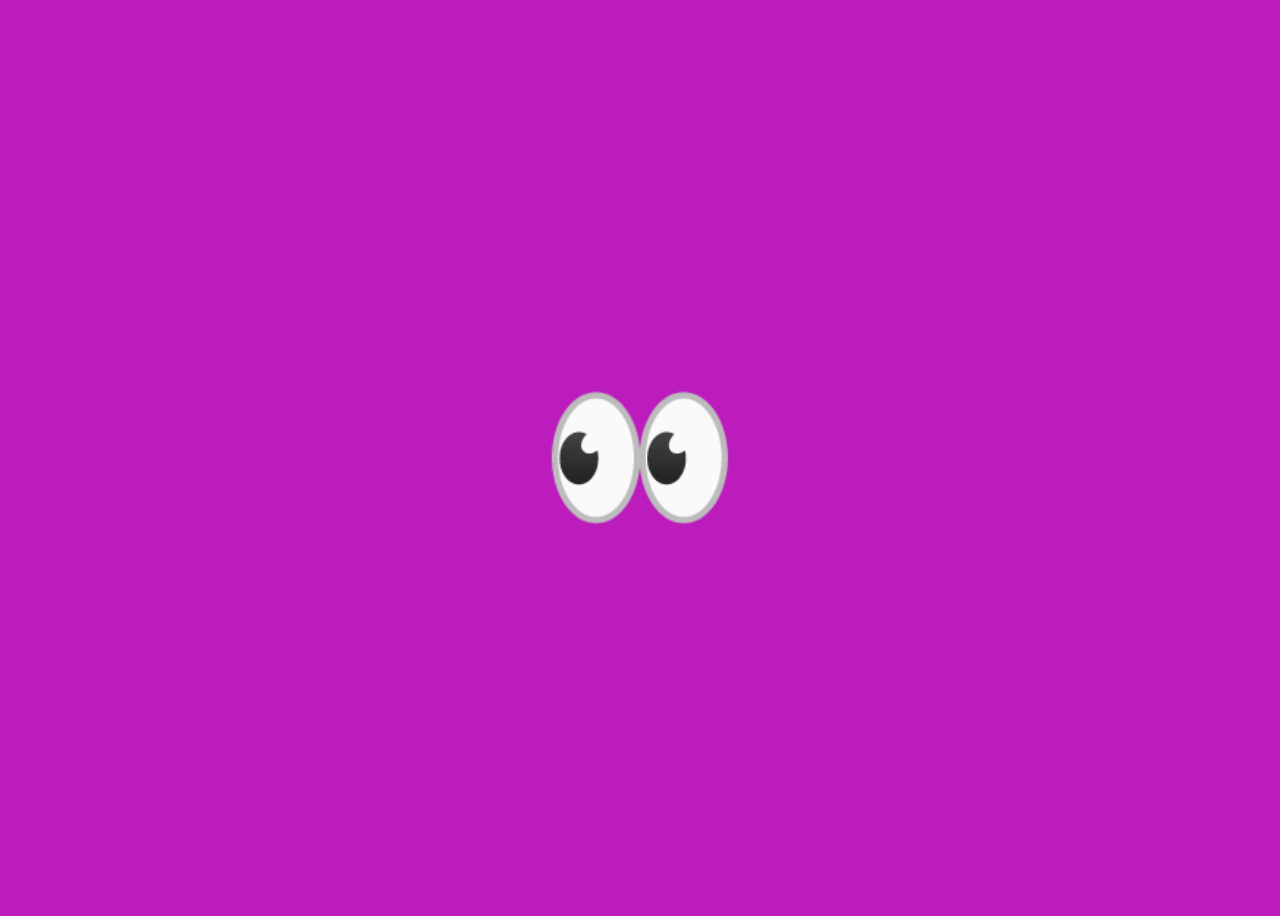
<file: 01 - Random Emoji/index.html>
<html lang="en">
  <head>
    <meta charset="UTF-8" />
    <meta http-equiv="X-UA-Compatible" content="IE=edge" />
    <meta name="viewport" content="width=device-width, initial-scale=1.0" />
    <title>Random Emoji</title>
    <link rel="stylesheet" href="style.css">
  </head>
  <body>
    <div id="emoji">👀</div>
    <script src="app.js"></script>
  </body>
</html>
</file>
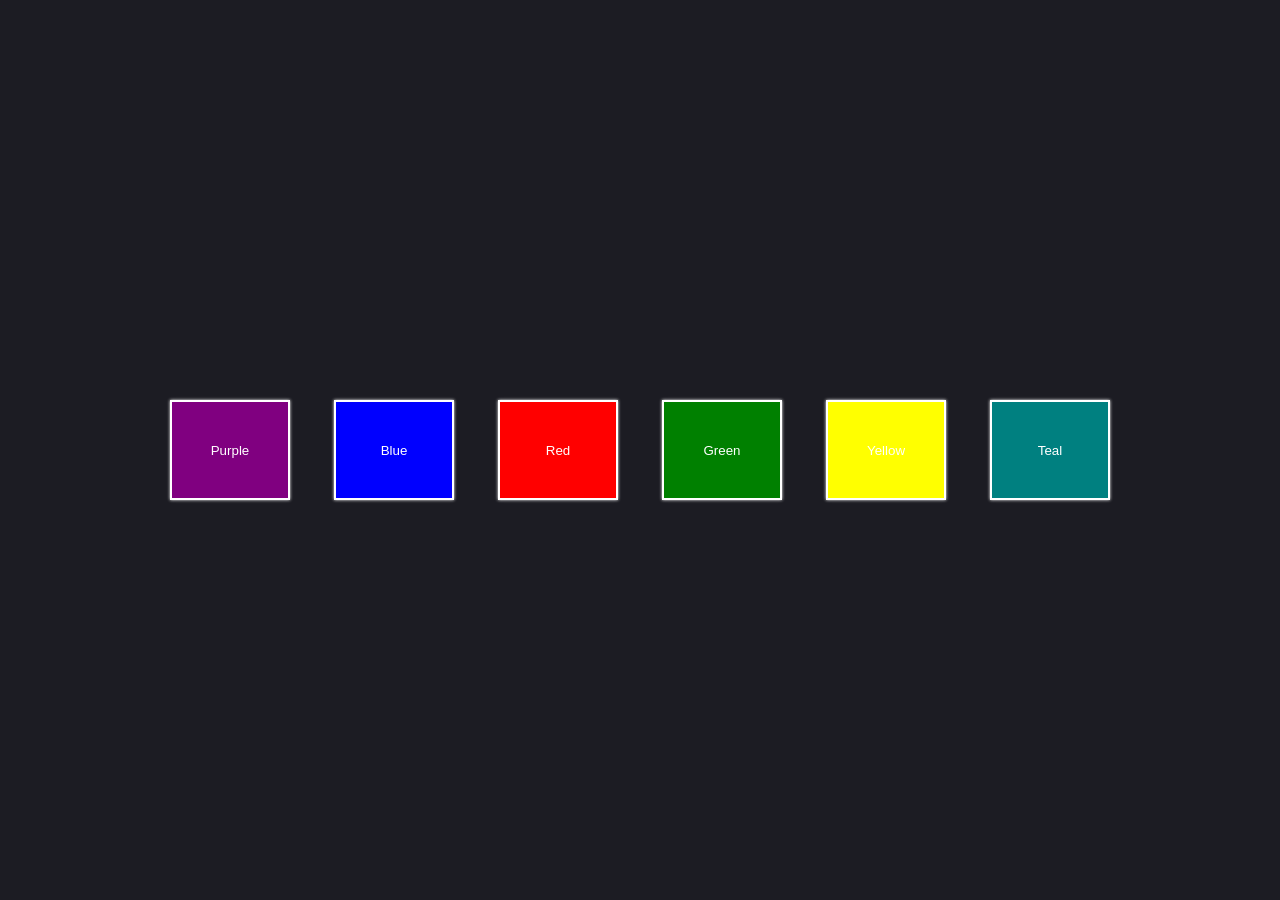
<file: 02 - Interchangeable colors/index.html>
<!DOCTYPE html>
<html lang="en">
<head>
    <meta charset="UTF-8">
    <meta name="viewport" content="width=device-width, initial-scale=1.0">
    <title>Interchangeable Website Background colors</title>
    <link rel="stylesheet" href="style.css">
</head>
<body>
    
    <div class="content-container">
        <nav class="nav">
            <input type="button" value="purple" class="btn purple" />
            <input type="button" value="blue" class="btn blue" />
            <input type="button" value="red" class="btn red" />
            <input type="button" value="green" class="btn green" />
            <input type="button" value="yellow" class="btn yellow" />
            <input type="button" value="teal" class="btn teal" />
        </nav>
    </div>
    
    <script src="app.js"></script>
</body>
</html>
</file>
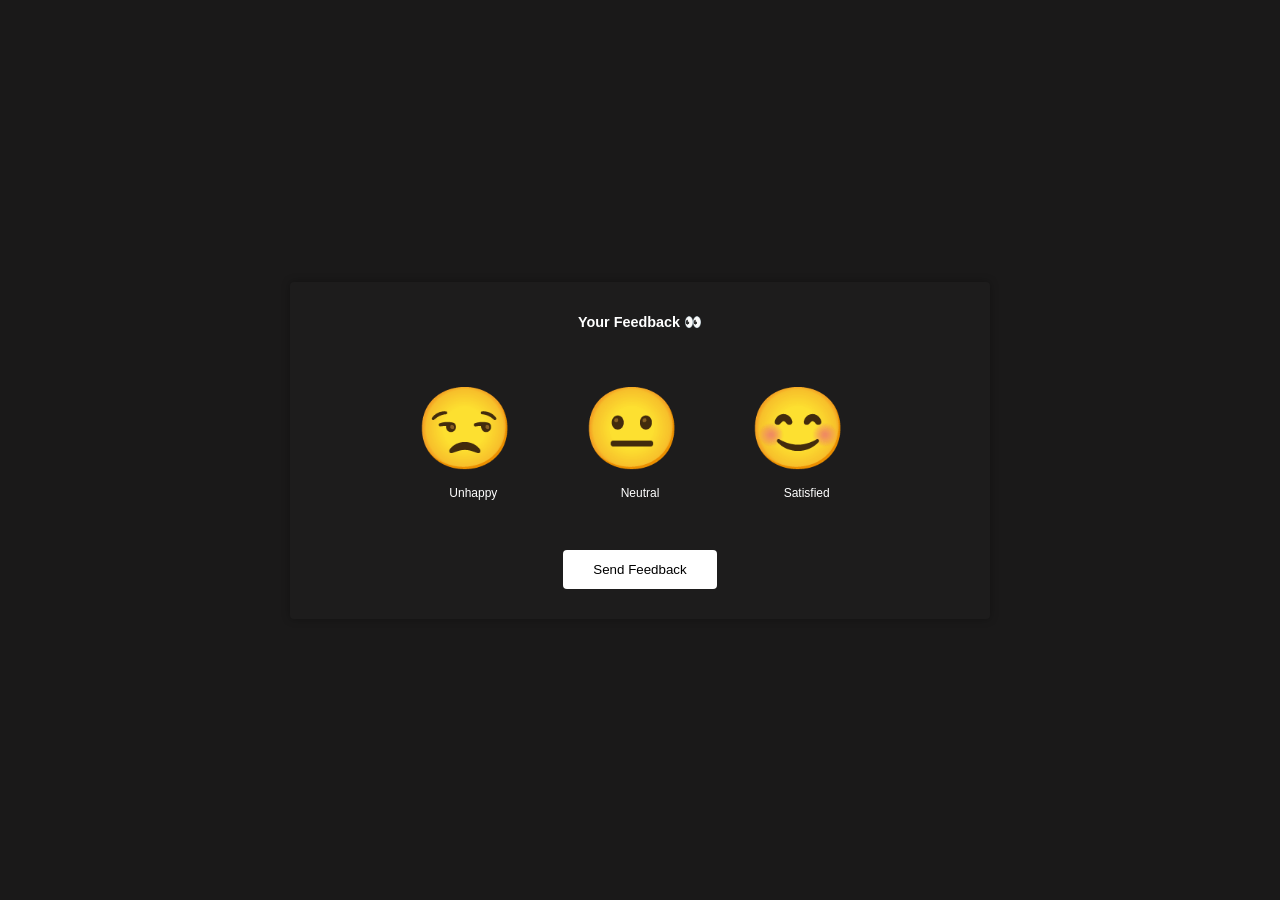
<file: 03 - Feedback/index.html>
<!DOCTYPE html>
<html lang="en">
<head>
    <meta charset="UTF-8">
    <meta name="viewport" content="width=device-width, initial-scale=1.0">
    <title>Feedback</title>
    <link rel="stylesheet" href="style.css">
</head>
<body>
    <section class="panel-container" id="panel">
        <strong>Your Feedback 👀</strong>
        <div class="ratings-container">
            <div class="container">
                <div class="rating">
                    <div class="icon">😒</div>
                    <small>Unhappy</small>
                </div>
                <div class="rating">
                    <div class="icon">😐</div>
                    <small>Neutral</small>
                </div>
                <div class="rating">
                    <div class="icon">😊</div>
                    <small>Satisfied</small>
                </div>
            </div>
        </div>
        <button class="btn" id="send">Send Feedback</button>
    </section>

    <script src="app.js"></script>
</body>
</html>
</file>
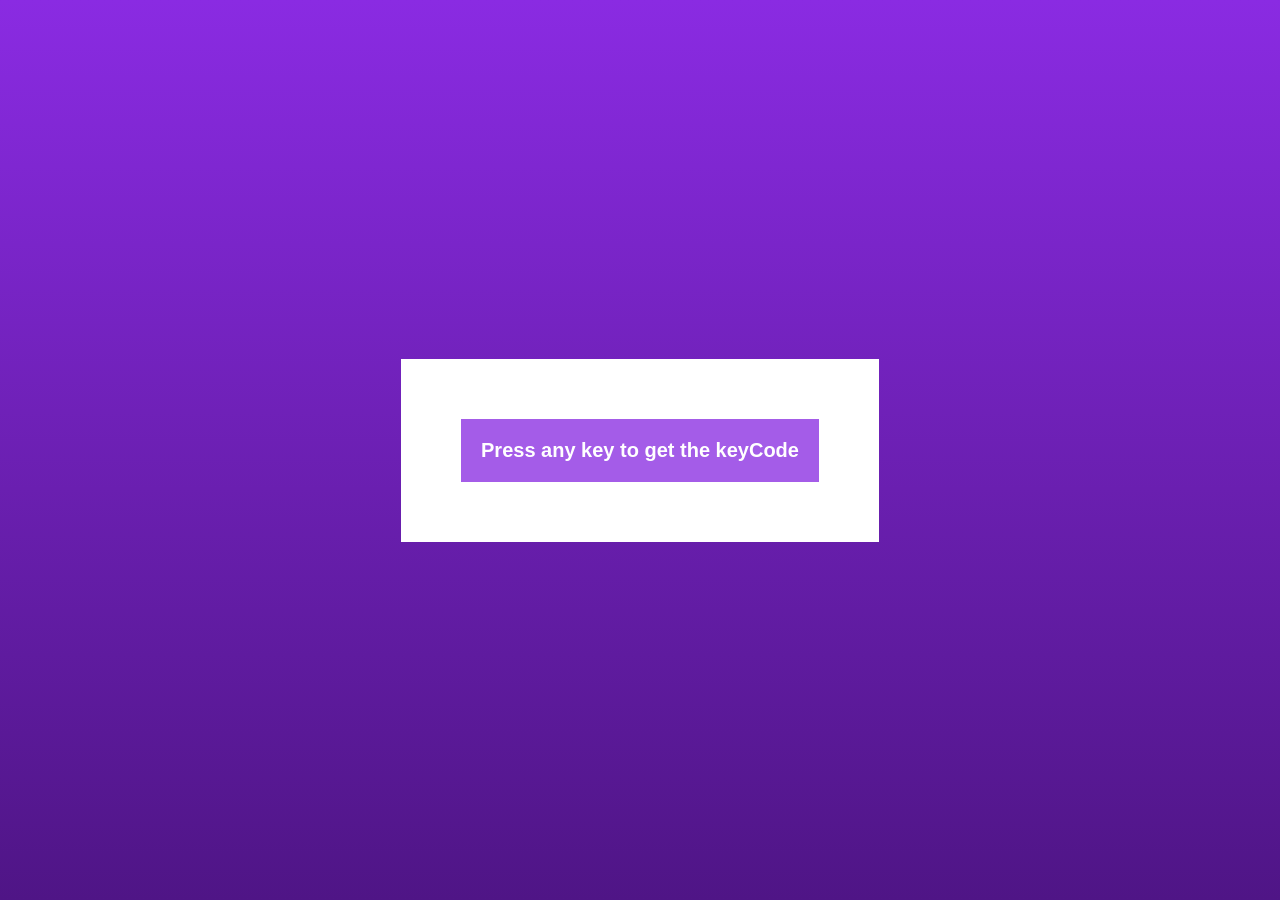
<file: 04 - KeyCode/index.html>
<!DOCTYPE html>
<html lang="en">
<head>
    <meta charset="UTF-8">
    <meta name="viewport" content="width=device-width, initial-scale=1.0">
    <title>keyCode</title>
    <link rel="stylesheet" href="style.css">
</head>
<body>
    <div id="insert">
        <div class="key">Press any key to get the keyCode</div>
    </div>
    <script src="app.js"></script>
</body>
</html>
</file>
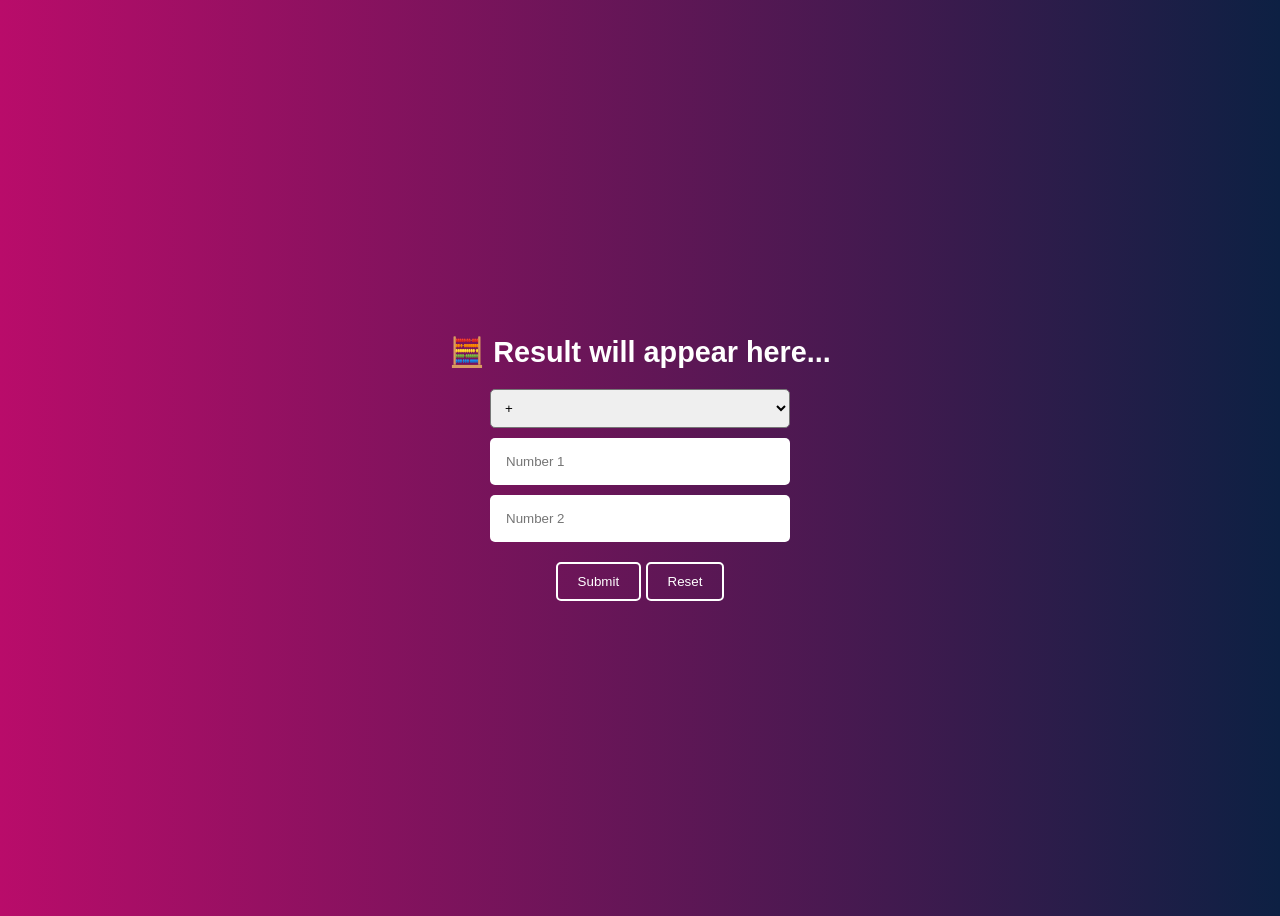
<file: 05 - Simple-calculator/index.html>
<!DOCTYPE html>
<html lang="en">
<head>
    <meta charset="UTF-8">
    <meta name="viewport" content="width=device-width, initial-scale=1.0">
    <title>Calculator</title>
    <link rel="stylesheet" href="style.css">
</head>
<body>
    <div class="main">
        <div class="inputs">
            <h1 class="result">🧮 Result will appear here...</h1>
            <select id="selectOp">
                <option value="plus">+</option>
                <option value="min">-</option>
                <option value="div">/</option>
                <option value="multi">*</option>
            </select>
            <input type="number" class="num1" placeholder="Number 1">
            <input type="number" class="num2" placeholder="Number 2">
        </div>
        <div class="submitBtn">
            <button id="btn">Submit</button>
            <button id="resetBtn">Reset</button>
        </div>
    </div>

    <script src="app.js"></script>
</body>
</html>
</file>
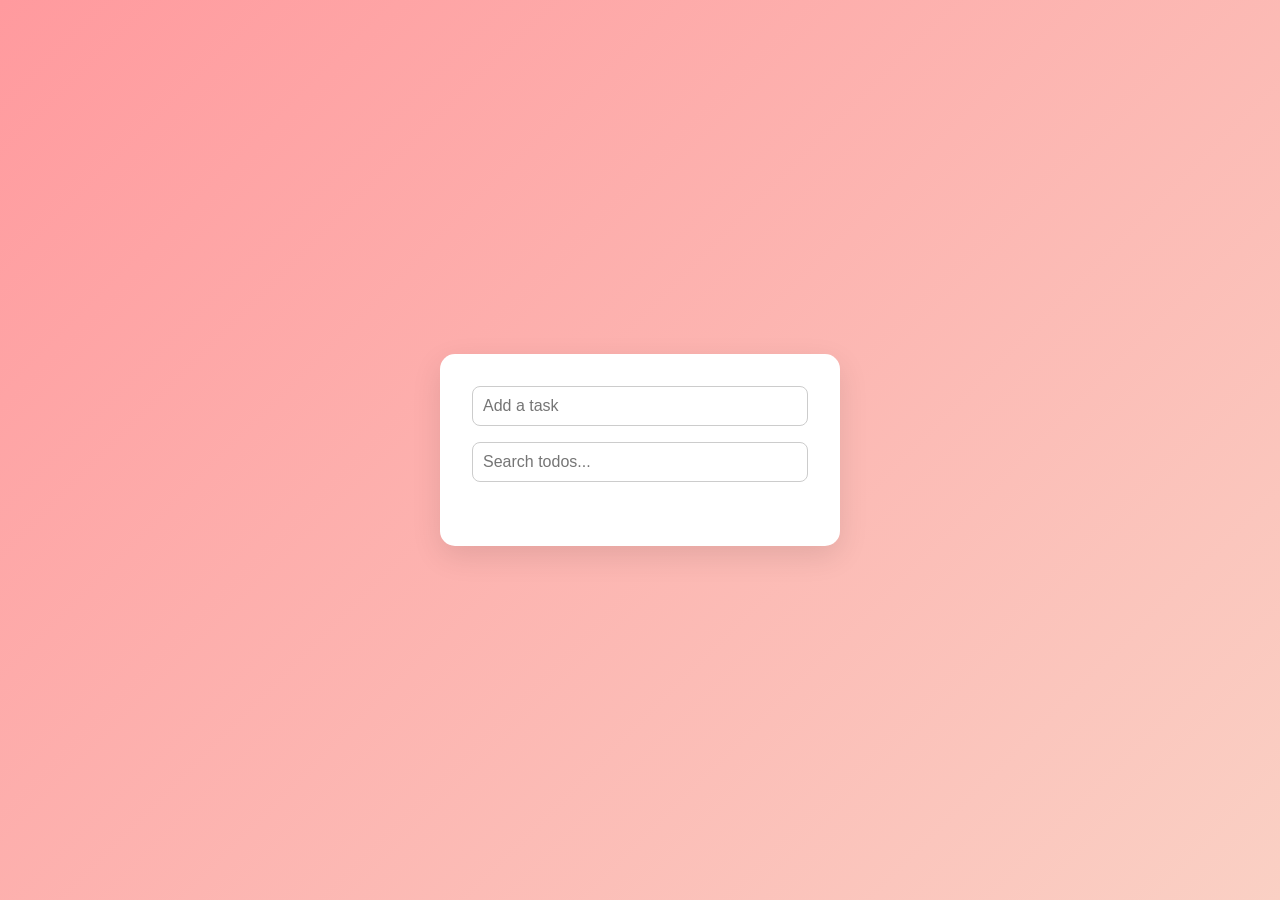
<file: 06 - To do List/index.html>
<!DOCTYPE html>
<html lang="en">
<head>
    <meta charset="UTF-8" />
    <meta name="viewport" content="width=device-width, initial-scale=1.0"/>
    <title>Enhanced Todo List</title>
    <link rel="stylesheet" href="stlyle.css" />
</head>
<body>
    <div class="container">
    <form>
    <input type="text" placeholder="Add a task" aria-label="Add todo" />
    </form>
    <input type="text" placeholder="Search todos..." id="search" />
    <div class="todos"></div>
    </div>

    <script src="app.js"></script>
</body>
</html>
</file>
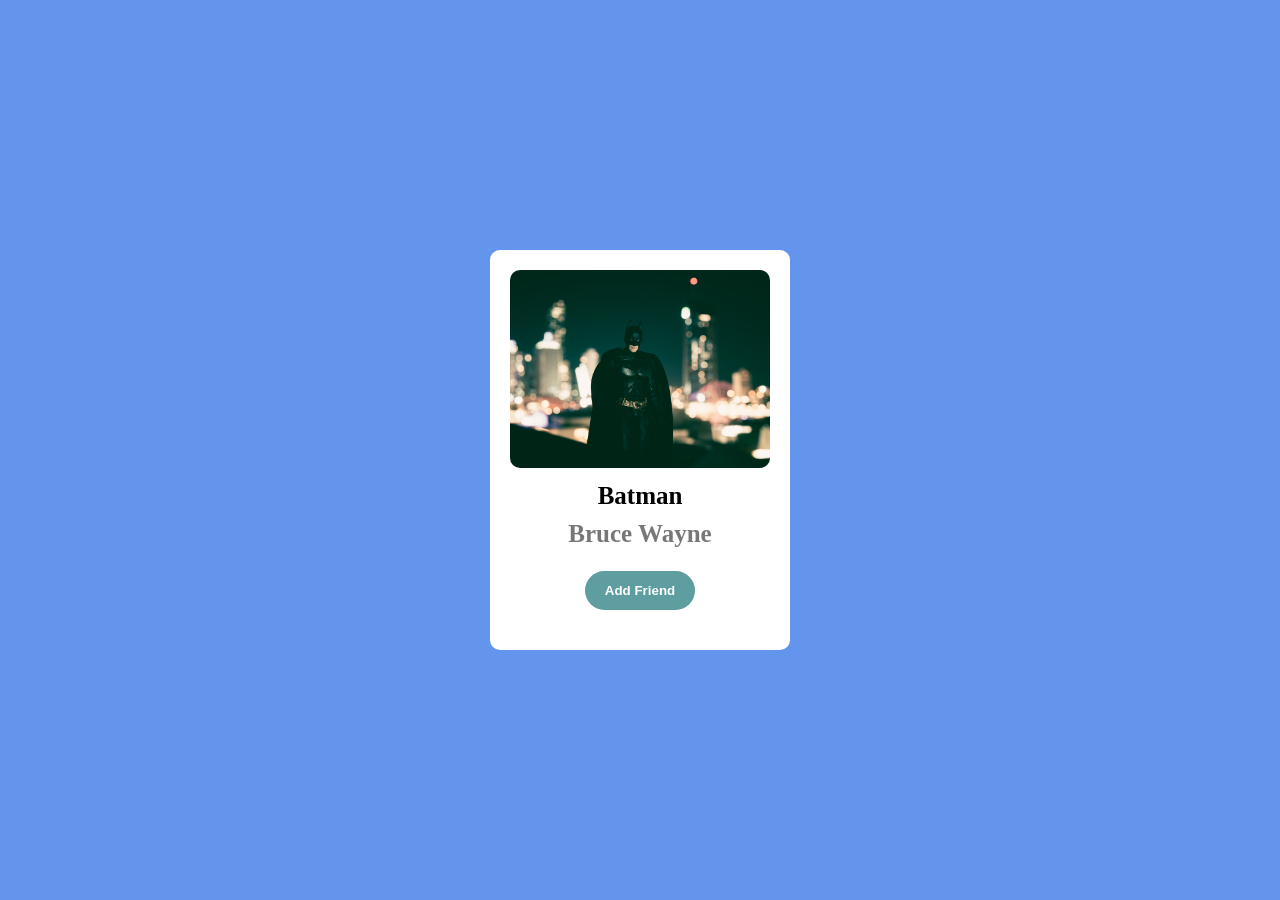
<file: 07 - Add Friend/index.html>
<!DOCTYPE html>
<html lang="en">
<head>
    <meta charset="UTF-8">
    <meta name="viewport" content="width=device-width, initial-scale=1.0">
    <title>Document</title>
    <link rel="stylesheet" href="style.css">
</head>
<body>
    <div id="card">
        <img src="photo-1596284274000-7d3eca888e3e.avif" alt="Batman">
        <h1>Batman</h1>
        <h5>Bruce Wayne</h5>
        <div id="btn-container">
            <button id="add">Add Friend</button>
        </div>
    </div>

    <script src="app.js"></script>
</body>
</html>
</file>
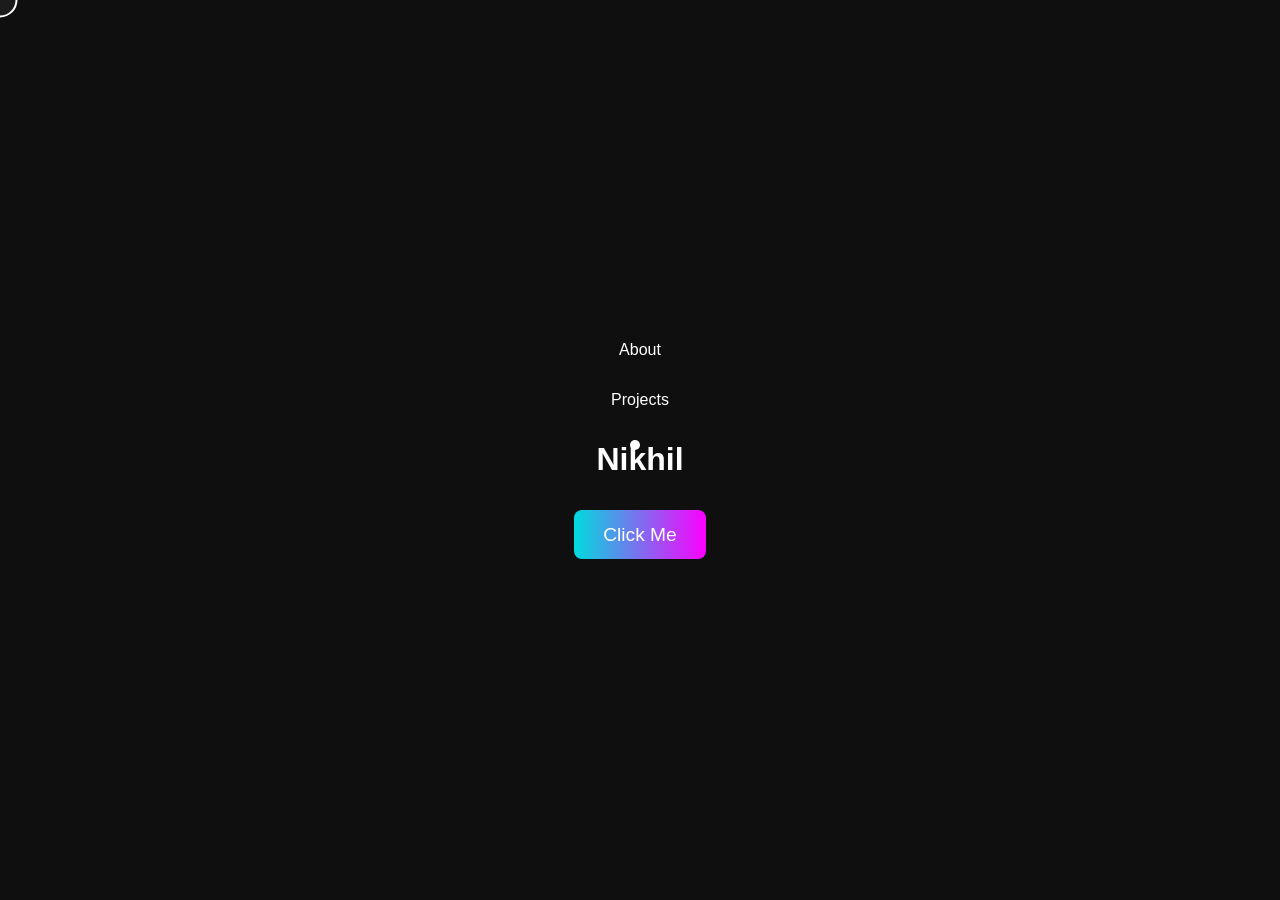
<file: 09 - Custom Cursor/index.html>
<!DOCTYPE html>
<html lang="en">
<head>
    <meta charset="UTF-8">
    <meta name="viewport" content="width=device-width, initial-scale=1.0">
    <title>Cursor</title>
    <link rel="stylesheet" href="style.css">
</head>
<body>
    <div id="main">
        <div class="cursor-dot"></div>
        <div class="cursor-outline"></div>
        <div class="section pink-theme">About</div>
        <div class="section blue-theme">Projects</div>
        <h1>Nikhil</h1>
        <button class="btn">Click Me</button>
    </div>

    <script src="app.js"></script>
</body>
</html>
</file>
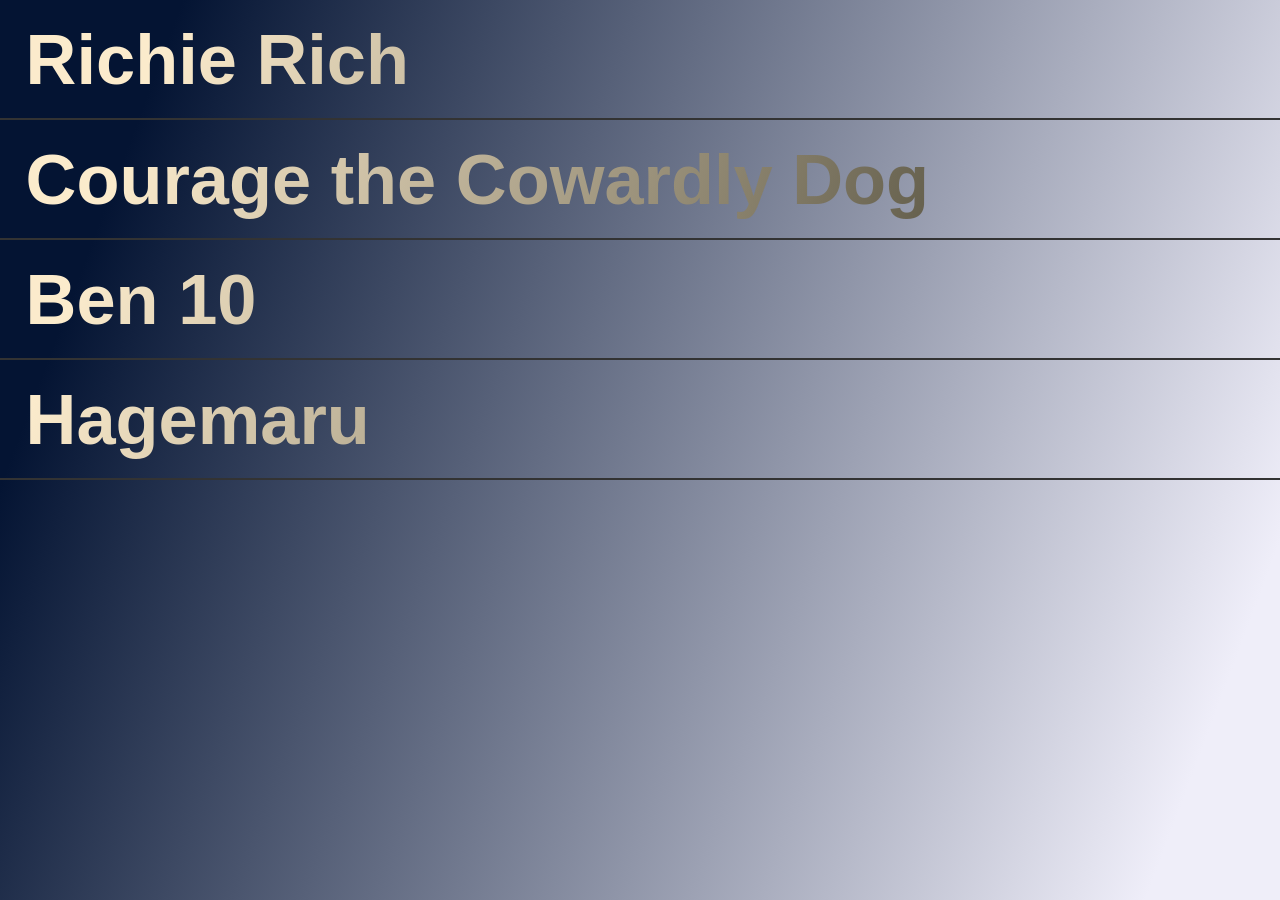
<file: 10 - Silly cursor/index.html>
<!DOCTYPE html>
<html lang="en">
<head>
    <meta charset="UTF-8" />
    <meta name="viewport" content="width=device-width, initial-scale=1.0"/>
    <title>Cartoons</title>
    <link rel="stylesheet" href="style.css" />
</head>
<body>
    <div id="main">
    <div class="elem">
    <h1>Richie Rich</h1>
    <img src="media/d4e967339b8ce549879c01e757bd8263.jpg" alt="Richie Rich" />
    </div>
    <div class="elem">
    <h1>Courage the Cowardly Dog</h1>
    <img src="media/c2e45a2e8954e589342a8b66c19198c2.jpg" alt="Courage the Cowardly Dog" />
    </div>
    <div class="elem">
    <h1>Ben 10</h1>
    <img src="media/da85ae1d4891b7f3539333c7f3a615e4.jpg" alt="Ben 10" />
    </div>
    <div class="elem">
    <h1>Hagemaru</h1>
    <img src="media/d7b7817320262e743680ef31b52290a4.jpg" alt="Hagemaru" />
    </div>
    </div>

    <script src="app.js"></script>
</body>
</html>
</file>
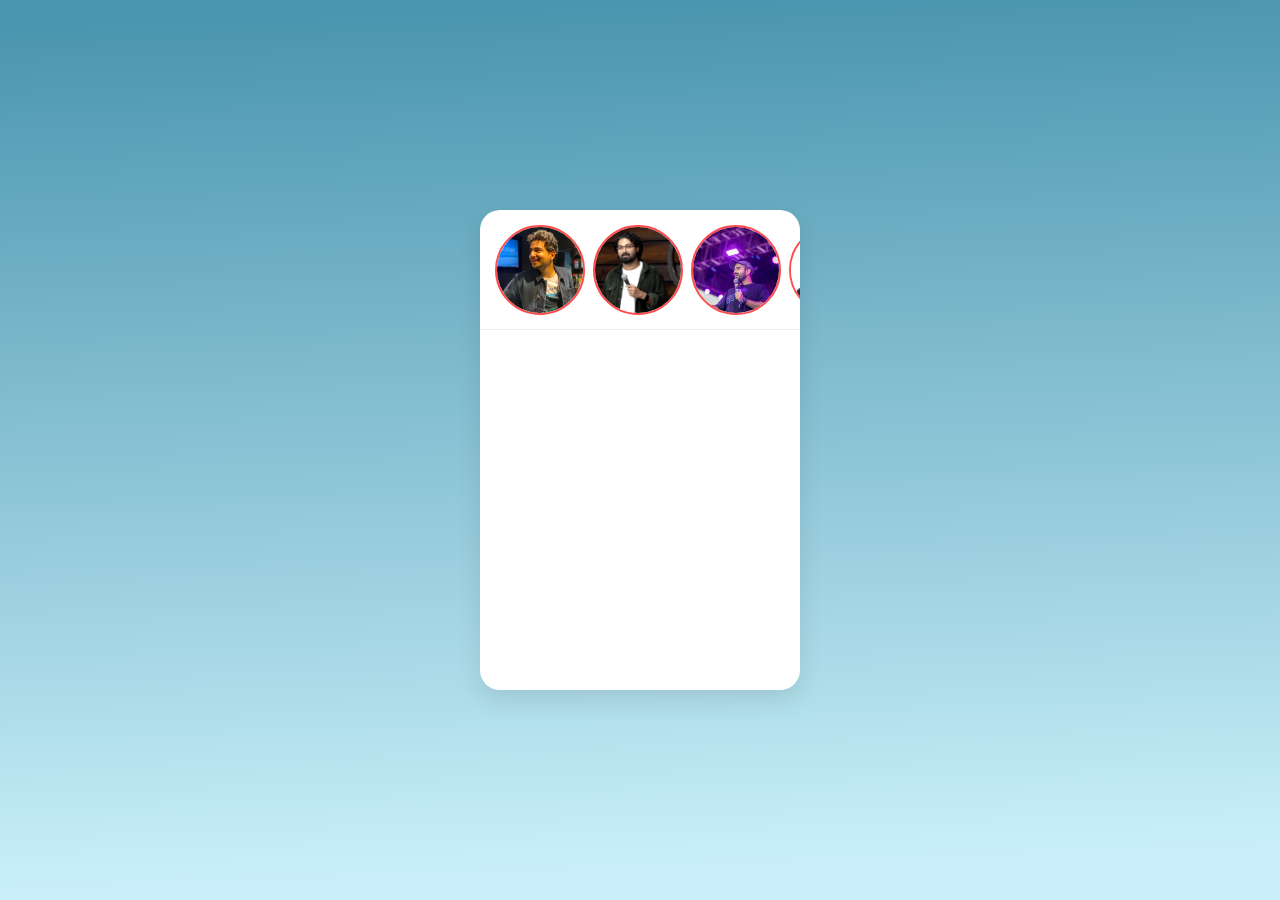
<file: 11 - Image hovering animation/index.html>
<!DOCTYPE html>
<html lang="en">
<head>
    <meta charset="UTF-8">
    <meta name="viewport" content="width=device-width, initial-scale=1.0">
    <title>Insta Story</title>
    <link rel="stylesheet" href="style.css">
</head>
<body>
    <div id="card">
        <div id="progress-bar"></div>
        <div id="full-screen"></div>
        <div id="stories"></div>
    </div>

    <script src="app.js"></script>
</body>
</html>
</file>
<file: 01 - Random Emoji/style.css>
body {
    height: 100vh;
    display: flex;
    flex-direction: column;
    align-items: center;
    justify-content: center;
    background-color: rgb(188, 28, 188);
}

#emoji {
    font-size: 10rem;
    filter: grayscale(1);
    cursor: pointer;
    transition-property: transform, filter;
    transition-duration: 200ms;
}

#emoji:hover {
    transform: scale(1.3);
    filter: grayscale(0);
}
</file>
<file: 02 - Interchangeable colors/style.css>
* {
    margin: 0;
    padding: 0;
    box-sizing: border-box;
}

body {
    background: rgb(28, 28, 35);
    transition: background-color 0.4s ease;
}

.content-container {
    height: 100vh;
    display: flex;
    flex-direction: column;
    justify-content: center;
    align-items: center;
}

.btn {
    padding: 10px 20px;
    cursor: pointer;
    border: none;
    color: #fff;
    border: 2px solid #fff;
    box-shadow: 0 0 3px #fff;
    width: 120px;
    height: 100px;
    margin: 20px;
    text-transform: capitalize;
}

.purple {
    background: purple;
}

.blue {
    background: blue;
}

.red {
    background: red;
}

.green {
    background: green;
}

.yellow {
    background: yellow;
}

.teal {
    background: teal;
}
</file>
<file: 03 - Feedback/style.css>
*{
    margin: 0;
    padding: 0;
    box-sizing: border-box;
}

body {
    background: rgb(26, 25, 25);
    font-family: sans-serif;
    display: flex;
    align-items: center;
    justify-content: center;
    height: 100vh;
    overflow: hidden;
    margin: 0;
}

.panel-container {
    background: #1d1c1c;
    box-shadow: 0 0 8px rgba(0, 0, 0, 0.3);
    border-radius: 4px;
    font-size: 90%;
    display: flex;
    flex-direction: column;
    justify-content: center;
    align-items: center;
    padding: 30px;
    width: 700px;
    color: #fff;
}

.container {
    display: flex;
    justify-content: center;
    align-items: center;
    text-align: center;
    width: 500px;
}

.panel-container strong {
    line-height: 20px;
    text-align: center;
}

.ratings-container {
    display: flex;
    margin: 20px 0;
}

.rating {
    flex: 1;
    cursor: pointer;
    padding: 20px;
    margin: 10px 5px
}

.rating:hover,
.rating.active {
    border-radius: 4px;
    background: #ccc;
    transition: 1s ease;
}

.rating .icon {
    width: 40px;
    font-size: 5rem;
    margin-right: 10px;
}

.rating small {
    color: #fff;
    display: inline-block;
    margin: 10px 0 0;
}

.btn {
    background: #fff;
    color: #000;
    border: 0;
    border-radius: 4px;
    padding: 12px 30px;
    cursor: pointer;
    outline: 0;
}

.btn:active {
    transform: scale(0.98);
}

.heart {
    font-size: 3rem;
    margin-bottom: 10px;
}
</file>
<file: 04 - KeyCode/style.css>
* {
    margin: 0;
    padding: 0;
    box-sizing: border-box;
}

body {
    height: 100vh;
    font-family: sans-serif;
    display: flex;
    align-items: center;
    justify-content: center;
    text-align: center;
    overflow: hidden;
    margin: 0;
    background: linear-gradient(blueviolet, rgb(79, 21, 134));
}

#insert {
    background: #fff;
    padding: 50px;
}

.key {
    border: 2px solid #ccc;
    background: rgba(137, 43, 226, 0.767);
    border: none;
    color: white;
    display: inline-block;
    align-items: center;
    font-size: 20px;
    font-weight: bold;
    padding: 20px;
    flex-direction: column;
    margin: 10px;
    min-width: 150px;
    position: relative;
}

.key small {
    position: absolute;
    top: -24px;
    left: 0;
    text-align: center;
    width: 100%;
    color: #555;
    font-size: 14px;
}
</file>
<file: 05 - Simple-calculator/style.css>
body {
    height: 100vh;
    display: flex;
    align-items: center;
    justify-content: center;
    background: linear-gradient(to right,#B90C6A, #0D2043);
    color: #fff;
    font-family: sans-serif;
}

.main {
    padding: 5px 0;
    text-align: center;
}

.inputs {
    display: flex;
    flex-direction: column;
    align-items: center;
}

.inputs input {
    border: none;
    border-radius: 5px;
    padding: 1rem;
    width: 100%;
    max-width: 300px;
    outline: none;
    margin-bottom: 10px;
    box-sizing: border-box;
}

.result {
    font-size: 1.8rem;
    margin-bottom: 20px;
    color: #fff;
    opacity: 1; 
    transition: color 0.3s ease;
}

.result.error {
    color: red;
}

.result.success {
    color: #e2c3f7; 
}

#selectOp {
    margin-bottom: 10px;
    padding: 10px;
    outline: none;
    border-radius: 5px;
    width: 100%;
    max-width: 300px;
    box-sizing: border-box;
}

#btn, #resetBtn {
    border: none;
    background: transparent;
    color: #fff;
    padding: 10px 20px;
    border: 2px solid white;
    margin-top: 10px;
    cursor: pointer;
    border-radius: 5px;
    transition: all 0.3s ease;
}

#btn:hover, #resetBtn:hover {
    background-color: #fff;
    color: #0D2043;
    border-color: #fff;
}
</file>
<file: 06 - To do List/stlyle.css>
* {
    margin: 0;
    padding: 0;
    box-sizing: border-box;
}

body {
    height: 100vh;
    font-family: 'Segoe UI', Tahoma, Geneva, Verdana, sans-serif;
    display: flex;
    justify-content: center;
    align-items: center;
    background: linear-gradient(135deg, #ff9a9e 0%, #fad0c4 100%);
}

.container {
    width: 400px;
    background-color: #fff;
    padding: 2em;
    border-radius: 15px;
    box-shadow: 0 10px 30px rgba(0, 0, 0, 0.1);
}

input[type="text"] {
    width: 100%;
    padding: 10px;
    font-size: 1em;
    border: 1px solid #ccc;
    border-radius: 8px;
    margin-bottom: 1em;
}

input:focus {
    border-color: #ec5766;
    outline: none;
}

.todos {
    margin-top: 1em;
}

.todo {
    display: flex;
    justify-content: space-between;
    align-items: center;
    border-left: 4px solid #ec5766;
    padding: 10px;
    margin-bottom: 1em;
    border-radius: 8px;
    background-color: #f9f9f9;
    transition: 0.2s ease;
}

.todo.completed span {
    text-decoration: line-through;
    color: #aaa;
    opacity: 0.7;
}

.todo input[type="checkbox"] {
    margin-right: 10px;
}

.delete {
    color: #d91e36;
    cursor: pointer;
    font-weight: bold;
}

.delete:hover {
    text-decoration: underline;
}
</file>
<file: 07 - Add Friend/style.css>
* {
    margin: 0;
    padding: 0;
    box-sizing: border-box;
    font-family: "Gilroy" sans-serif;
}

html, body {
    height: 100%;
    width: 100%;
    display: flex;
    justify-content: center;
    align-items: center;
    background-color: cornflowerblue;
}

#card {
    height: 400px;
    width: 300px;
    background-color: #fff;
    border-radius: 10px;
    padding: 20px;
    text-align: center;
}

#card img {
    height: 55%;
    width: 100%;
    object-fit: cover;
    object-position: center;
    border-radius: 10px;
}

#card h1 {
    font-size: 25px;
    font-weight: 700;
    margin: 10px 0;
}

#card h5 {
    font-size: 25px;
    color: #777;
    margin-bottom: 20px;
}

#card button {
    background-color: cadetblue;
    color: white;
    font-weight: 700;
    padding: 12px 20px;
    border-radius: 20px;
    border: none;
    margin: 3px;
    cursor: pointer;
}
</file>
<file: 09 - Custom Cursor/style.css>
* {
    margin: 0;
    padding: 0;
    box-sizing: border-box;
}

html, body {
    height: 100%;
    width: 100%;
    font-family: "Gilroy", sans-serif;
    background: #0f0f0f;
    color: white;
    overflow: hidden;
}

#main {
    height: 100%;
    width: 100%;
    display: flex;
    justify-content: center;
    align-items: center;
    flex-direction: column;
    position: relative;
    gap: 2rem;
}

.cursor-dot,
.cursor-outline {
    position: fixed;
    pointer-events: none;
    border-radius: 50%;
    z-index: 1000;
    transition: background 0.3s, border-color 0.3s;
}

.cursor-dot {
    width: 10px;
    height: 10px;
    background: white;
    transform: translate(-50%, -50%);
}

.cursor-outline {
    width: 35px;
    height: 35px;
    border: 2px solid white;
    background: rgba(255, 255, 255, 0.05);
    transform: translate(-50%, -50%);
    transition: transform 0.2s ease, background 0.3s ease;
}

.hovered .cursor-outline {
    transform: translate(-50%, -50%) scale(1.8);
    border-color: #ff4f81;
    background: rgba(255, 79, 129, 0.1);
}

.hovered .cursor-dot {
    background: linear-gradient(45deg, #ff4f81, #ff6ec4);
}

button.btn {
    padding: 0.7em 1.5em;
    font-size: 1.2rem;
    cursor: pointer;
    border: none;
    border-radius: 8px;
    background: linear-gradient(to right, #00dbde, #fc00ff);
    color: white;
    z-index: 10;
}

.pink-theme:hover ~ .cursor-outline {
    border-color: pink;
}

.cursor-particle {
    position: fixed;
    width: 6px;
    height: 6px;
    background: linear-gradient(45deg, #ff4f81, #ff6ec4);
    border-radius: 50%;
    pointer-events: none;
    opacity: 0.7;
    transform: translate(-50%, -50%);
    animation: fadeOut 0.3s ease forwards;
    z-index: 999;
}

@keyframes fadeOut {
    100% {
        opacity: 0;
        transform: translate(-50%, -50%) scale(0.3);
    }
}

.click-ripple {
    position: fixed;
    width: 20px;
    height: 20px;
    border: 2px solid #ff6ec4;
    border-radius: 50%;
    transform: translate(-50%, -50%) scale(0);
    animation: ripple 0.5s ease-out forwards;
    pointer-events: none;
    z-index: 999;
}

@keyframes ripple {
    100% {
        transform: translate(-50%, -50%) scale(3);
        opacity: 0;
    }
}
</file>
<file: 10 - Silly cursor/style.css>
* {
    margin: 0;
    padding: 0;
    box-sizing: border-box;
    font-family: "Gilroy", sans-serif;
    color: #fff;
}

html, body {
    height: 100%;
    width: 100%;
    background-image: linear-gradient( 110.6deg,  rgba(4,20,51,1) 11.3%, rgba(239,238,249,1) 91.7% );
}

#main {
    height: 100%;
    width: 100%;
    position: relative;
}

.elem {
    height: 120px;
    width: 100%;
    border-bottom: 2px solid #333;
    display: flex;
    align-items: center;
    position: relative;
    cursor: pointer;
    overflow: hidden;
    padding-left: 2vw;
}

.elem h1 {
    font-size: 5.5vw;
    position: relative;
    z-index: 2;
    mix-blend-mode: difference;
    transition: transform 0.3s ease;
}

.elem:hover h1 {
    transform: scale(1.08);
}

.elem img {
    height: 140px;
    width: 140px;
    object-fit: cover;
    border-radius: 50%;
    position: absolute;
    transform: translate(-50%, -50%);
    opacity: 0;
    transition: opacity 0.3s ease, transform 0.2s ease;
    box-shadow: 0 0 25px rgba(255, 255, 255, 0.2);
    z-index: 1;
}

.cursor-particle {
    position: fixed;
    width: 6px;
    height: 6px;
    background-image: linear-gradient( 89.2deg,  rgba(255,255,255,1) -1.3%, rgba(253,109,38,1) 281.6% );
    border-radius: 50%;
    pointer-events: none;
    opacity: 0.7;
    transform: translate(-50%, -50%);
    animation: fadeOut 0.3s ease forwards;
    z-index: 1000;
}

@keyframes fadeOut {
    100% {
    opacity: 0;
    transform: translate(-50%, -50%) scale(0.3);
    }
}
</file>
<file: 11 - Image hovering animation/style.css>
* {
    margin: 0;
    padding: 0;
    box-sizing: border-box;
}

html, body {
    height: 100%;
    width: 100%;
}

body {
    background-image: linear-gradient( 178deg,  rgba(74,149,175,1) 2.8%, rgba(200,239,249,1) 93.8% );
    display: flex;
    justify-content: center;
    align-items: center;
    font-family: sans-serif;
}


#card {
    height: 480px;
    width: 320px;
    background-color: #fff;
    border-radius: 20px;
    overflow: hidden;
    box-shadow: 0 10px 25px rgba(0, 0, 0, 0.1);
    position: relative;
}

#stories {
    height: 120px;
    width: 100%;
    padding: 15px;
    border-bottom: 1px solid #eee;
    white-space: nowrap;
    overflow-x: auto;
    overflow-y: hidden;
}

#stories::-webkit-scrollbar {
    display: none;
}

.story {
    border: 2px solid #ff4d4d;
    height: 90px;
    width: 90px;
    border-radius: 50%;
    display: inline-block;
    margin-right: 8px;
    cursor: pointer;
    transition: transform 0.3s ease, box-shadow 0.3s ease;
}

.story:hover {
    transform: scale(1.05);
    box-shadow: 0 0 15px rgba(255, 77, 77, 0.4);
}

.story img {
    height: 100%;
    width: 100%;
    object-fit: cover;
    object-position: center;
    border-radius: 50%;
}

body, #card, #stories, .story, .story img {
    user-select: none;  
    -webkit-user-select: none; 
    -moz-user-select: none;  
    -ms-user-select: none;  
}

#full-screen {
    height: 100%;
    width: 100%;
    position: absolute;
    top: 0;
    left: 0;
    display: none;
    background-size: cover;
    background-position: center;
    transition: all 0.5s ease;
    opacity: 0;
    z-index: 2;
}

#full-screen.active {
    display: block;
    opacity: 1;
}

#progress-bar {
    position: absolute;
    top: 0;
    left: 0;
    height: 4px;
    width: 0%;
    background: linear-gradient(to right, #ff416c, #ff4b2b);
    transition: width 3s linear;
    z-index: 3;
}

@media (max-width: 400px) {
    #card {
        width: 90%;
        height: auto;
    }

    .story {
        height: 70px;
        width: 70px;
    }
}
</file>
